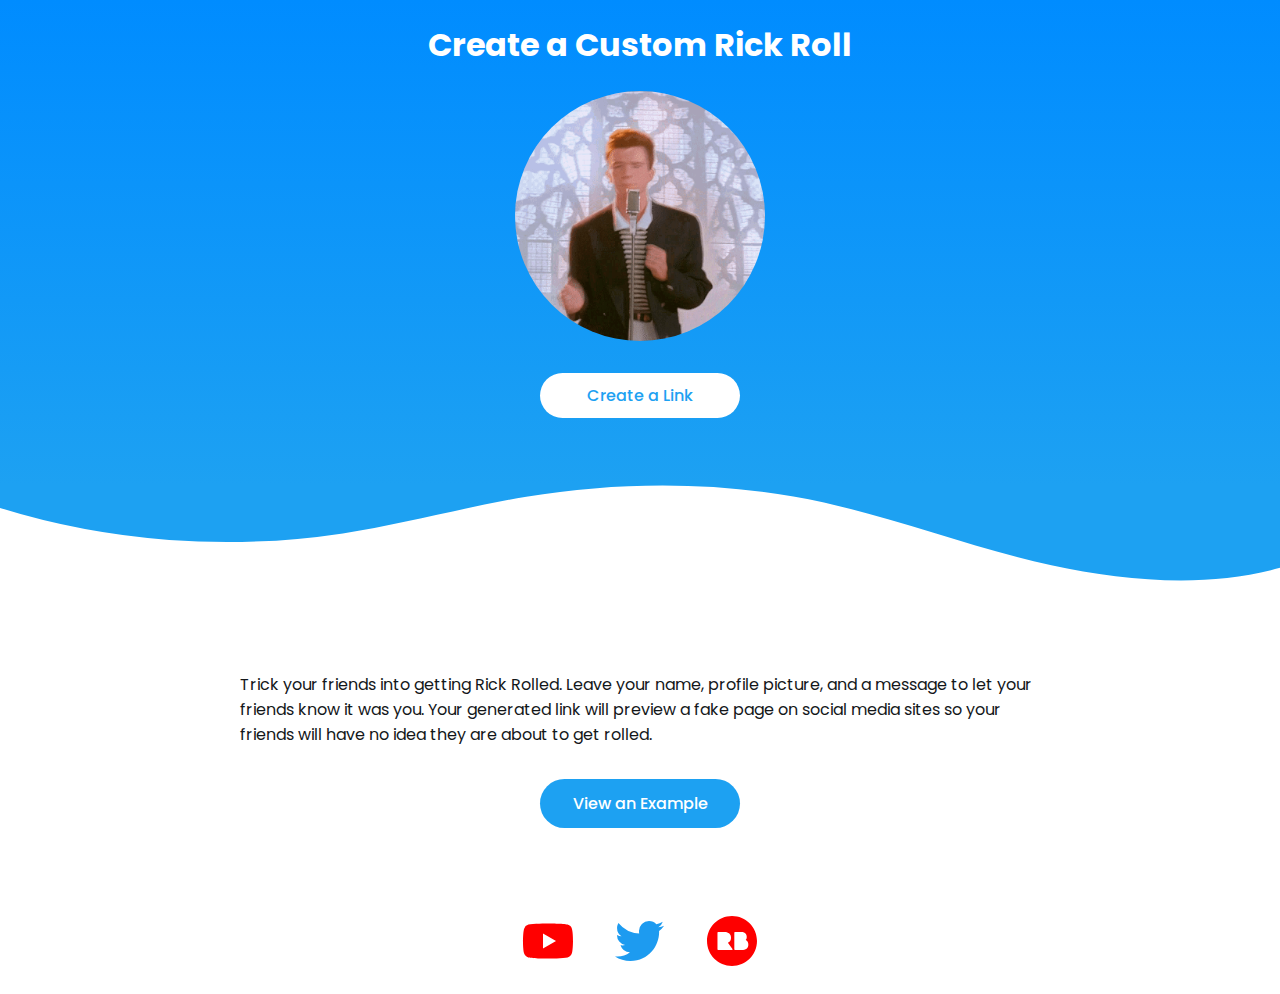
<file: index.html>
<!DOCTYPE html>
<html lang="en">
  <head>
    <meta charset="UTF-8" />
    <meta http-equiv="X-UA-Compatible" content="IE=edge" />
    <meta name="viewport" content="width=device-width, initial-scale=1.0" />
    <meta name="description" content="Trick your friends into getting Rick Rolled, while also leaving your name and profile picture so they know it was from you. Try it out it's a lot of fun." />
    <link rel="icon" href="./assets/favicon.ico" />

    <link rel="preconnect" href="https://fonts.googleapis.com" />
    <link rel="preconnect" href="https://fonts.gstatic.com" crossorigin />
    <link href="https://fonts.googleapis.com/css2?family=Poppins:wght@400;500;600;800&display=swap" rel="stylesheet" />
    <link rel="stylesheet" href="./assets/css/style.css" />
    <link rel="stylesheet" href="./assets/css/index.css" />

    <meta name="twitter:site" content="@publisher_handle" />
    <meta name="twitter:card" content="summary_large_image" />
    <meta name="twitter:title" content="Create a Custom Rick Roll" />
    <meta
      name="twitter:description"
      content="Trick your friends into getting Rick Rolled, while also leaving your name and profile picture so they know it was from you. Try it out it's a lot of fun."
    />
    <meta name="twitter:creator" content="@MemeTank10" />
    <meta name="twitter:image" content="https://my-names-not-rick.netlify.app/assets/images/TwitterSocialImage.jpg" />

    <meta property="og:title" content="Create a Custom Rick Roll" />
    <meta property="og:type" content="article" />
    <meta property="og:url" content="https://my-names-not-rick.netlify.app/" />
    <meta property="og:image" content="https://my-names-not-rick.netlify.app/assets/images/FacebookSocialImage.jpg" />
    <meta
      property="og:description"
      content="Trick your friends into getting Rick Rolled, while also leaving your name and profile picture so they know it was from you. Try it out it's a lot of fun."
    />
    <meta property="og:site_name" content="Custom Rick Roll" />
    <title>Custom Rick Roll</title>
  </head>
  <body>
    <div class="main">
      <div class="fc-col mb-1">
        <h1 class="text--center text--white">Create a Custom Rick Roll</h1>
        <img src="./assets/images/rickroll-roll.gif" alt="Rick Roll" class="image--rick mb-1" />
        <a href="/create.html" class="btn btn-secondary mt-1"> Create a Link</a>
      </div>
    </div>
    <div style="overflow: hidden">
      <svg preserveAspectRatio="none" viewBox="0 0 1200 120" xmlns="http://www.w3.org/2000/svg" style="fill: #1da1f2; width: 100%; height: 105px">
        <path
          d="M321.39 56.44c58-10.79 114.16-30.13 172-41.86 82.39-16.72 168.19-17.73 250.45-.39C823.78 31 906.67 72 985.66 92.83c70.05 18.48 146.53 26.09 214.34 3V0H0v27.35a600.21 600.21 0 00321.39 29.09z"
        />
      </svg>
    </div>
    <div class="fc-col content">
      <p>
        Trick your friends into getting Rick Rolled. Leave your name, profile picture, and a message to let your friends know it was you. Your generated link will preview a fake page on social media
        sites so your friends will have no idea they are about to get rolled.
      </p>
      <div>
        <a
          href="/CraziestMoments.html?name=5a727a72374376797c&img=https://yt3.ggpht.com/thEOik-5tRrjU1gqgjNcBzDOkrJM8dg80cQC-NUWhDiDpBxSxGqfg7ikACY2yOhFOInG9xH7Fw=s176-c-k-c0x00ffffff-no-rj&message=407e637f3770657276633767786072653774787a726437706572766337657264677879647e757e7b7e636e"
          class="btn mt-1"
          >View an Example</a
        >
      </div>
    </div>
    <div class="fc-row mt-1">
      <div class="m-1">
        <a href="https://www.youtube.com/c/MemeTank10" class="hover">
          <svg xmlns="http://www.w3.org/2000/svg" width="60" height="60" viewBox="0 0 24 24" style="fill: #ff0000">
            <path
              d="M21.593 7.203a2.506 2.506 0 0 0-1.762-1.766C18.265 5.007 12 5 12 5s-6.264-.007-7.831.404a2.56 2.56 0 0 0-1.766 1.778c-.413 1.566-.417 4.814-.417 4.814s-.004 3.264.406 4.814c.23.857.905 1.534 1.763 1.765 1.582.43 7.83.437 7.83.437s6.265.007 7.831-.403a2.515 2.515 0 0 0 1.767-1.763c.414-1.565.417-4.812.417-4.812s.02-3.265-.407-4.831zM9.996 15.005l.005-6 5.207 3.005-5.212 2.995z"
            ></path>
          </svg>
        </a>
      </div>
      <div class="m-1">
        <a href="https://twitter.com/MemeTank10" class="hover">
          <svg xmlns="http://www.w3.org/2000/svg" width="60" height="60" viewBox="0 0 24 24" style="fill: #1d9bf0">
            <path
              d="M19.633 7.997c.013.175.013.349.013.523 0 5.325-4.053 11.461-11.46 11.461-2.282 0-4.402-.661-6.186-1.809.324.037.636.05.973.05a8.07 8.07 0 0 0 5.001-1.721 4.036 4.036 0 0 1-3.767-2.793c.249.037.499.062.761.062.361 0 .724-.05 1.061-.137a4.027 4.027 0 0 1-3.23-3.953v-.05c.537.299 1.16.486 1.82.511a4.022 4.022 0 0 1-1.796-3.354c0-.748.199-1.434.548-2.032a11.457 11.457 0 0 0 8.306 4.215c-.062-.3-.1-.611-.1-.923a4.026 4.026 0 0 1 4.028-4.028c1.16 0 2.207.486 2.943 1.272a7.957 7.957 0 0 0 2.556-.973 4.02 4.02 0 0 1-1.771 2.22 8.073 8.073 0 0 0 2.319-.624 8.645 8.645 0 0 1-2.019 2.083z"
            ></path>
          </svg>
        </a>
      </div>
      <div class="m-1">
        <a href="https://www.redbubble.com/people/YodaJuan4Me/shop" class="hover">
          <svg xmlns="http://www.w3.org/2000/svg" width="60" height="60" viewBox="0 0 24 24" style="fill: #fe0000">
            <path
              d="M12.002 2.005 12 2.004c-5.52 0-9.996 4.475-9.996 9.995 0 5.521 4.477 9.998 9.996 9.998 5.521 0 9.996-4.475 9.996-9.997 0-5.52-4.475-9.995-9.994-9.995zm.162 13.53a.267.267 0 0 1-.174.066v.001H6.455a.268.268 0 0 1-.266-.268V8.646c0-.148.119-.268.266-.268h2.589c1.612 0 2.576.87 2.576 2.327 0 .969-.486 1.729-1.272 2.039l1.842 2.413a.269.269 0 0 1-.026.378zm3.695.068h-2.665a.268.268 0 0 1-.266-.269V8.646c0-.148.119-.267.266-.267h2.472c1.853 0 2.242 1.091 2.242 2.007 0 .529-.141.949-.421 1.258.681.28 1.047.913 1.047 1.827 0 1.335-1.001 2.132-2.675 2.132z"
            ></path>
          </svg>
        </a>
      </div>
    </div>
  </body>
</html>
</file>
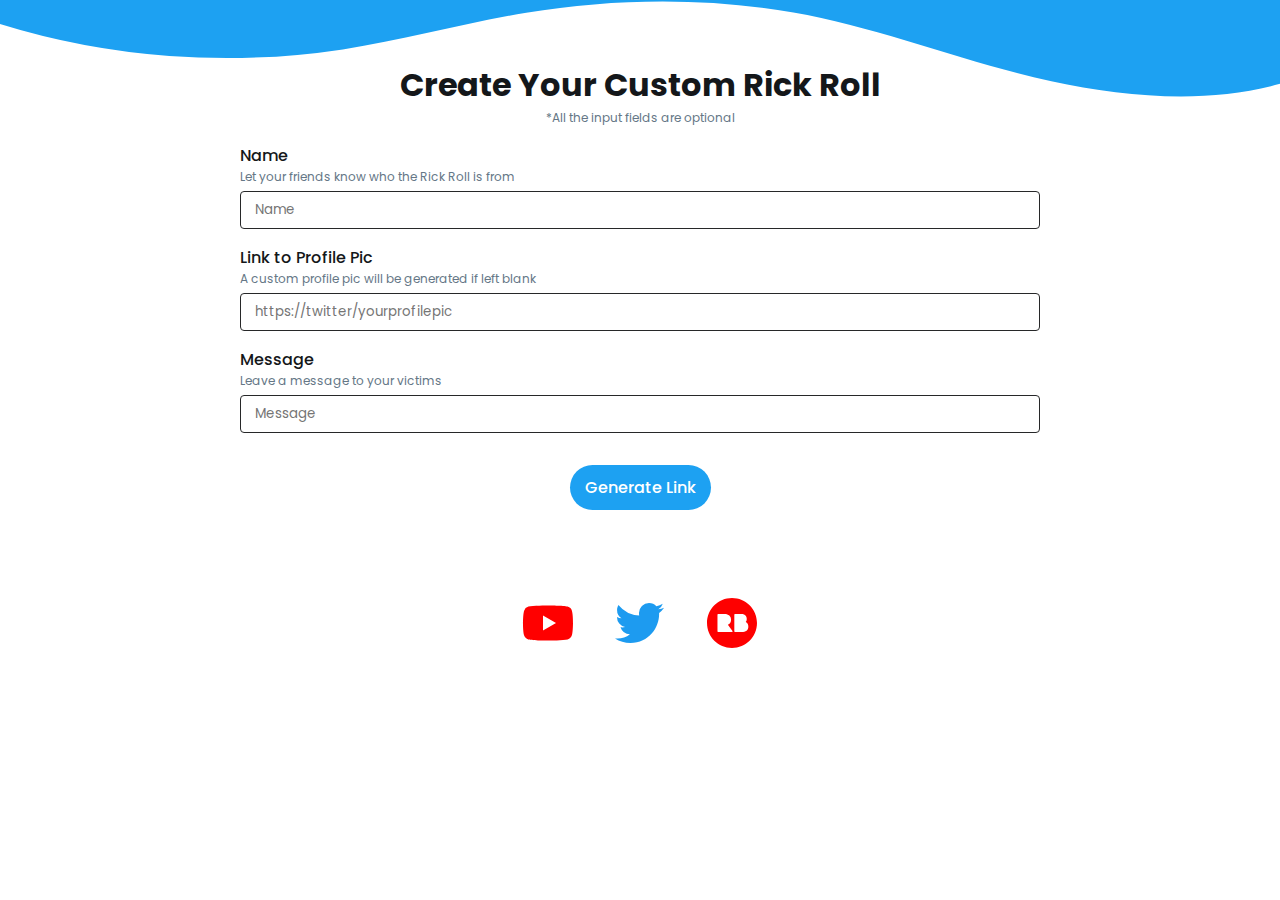
<file: create.html>
<!DOCTYPE html>
<html lang="en">
  <head>
    <meta charset="UTF-8" />
    <meta http-equiv="X-UA-Compatible" content="IE=edge" />
    <meta name="viewport" content="width=device-width, initial-scale=1.0" />
    <meta name="description" content="Trick your friends into getting Rick Rolled, while also leaving your name and profile picture so they know it was from you. Try it out it's a lot of fun." />
    <link rel="icon" href="./assets/favicon.ico" />

    <link rel="preconnect" href="https://fonts.googleapis.com" />
    <link rel="preconnect" href="https://fonts.gstatic.com" crossorigin />
    <link href="https://fonts.googleapis.com/css2?family=Poppins:wght@400;500;600;800&display=swap" rel="stylesheet" />
    <link rel="stylesheet" href="./assets/css/style.css" />
    <link rel="stylesheet" href="./assets/css/create.css" />

    <meta name="twitter:site" content="@publisher_handle" />
    <meta name="twitter:card" content="summary_large_image" />
    <meta name="twitter:title" content="Create a Custom Rick Roll" />
    <meta
      name="twitter:description"
      content="Trick your friends into getting Rick Rolled, while also leaving your name and profile picture so they know it was from you. Try it out it's a lot of fun."
    />
    <meta name="twitter:creator" content="@MemeTank10" />
    <meta name="twitter:image" content="https://my-names-not-rick.netlify.app/assets/images/TwitterSocialImage.jpg" />

    <meta property="og:title" content="Create a Custom Rick Roll" />
    <meta property="og:type" content="article" />
    <meta property="og:url" content="https://my-names-not-rick.netlify.app/" />
    <meta property="og:image" content="https://my-names-not-rick.netlify.app/assets/images/FacebookSocialImage.jpg" />
    <meta
      property="og:description"
      content="Trick your friends into getting Rick Rolled, while also leaving your name and profile picture so they know it was from you. Try it out it's a lot of fun."
    />
    <meta property="og:site_name" content="Create a Custom Rick Roll" />
    <title>Create a Rick Roll</title>
  </head>
  <body>
    <div style="overflow: hidden; position: absolute; width: 100%">
      <svg preserveAspectRatio="none" viewBox="0 0 1200 120" xmlns="http://www.w3.org/2000/svg" style="fill: #1da1f2; width: 100%; height: 105px">
        <path
          d="M321.39 56.44c58-10.79 114.16-30.13 172-41.86 82.39-16.72 168.19-17.73 250.45-.39C823.78 31 906.67 72 985.66 92.83c70.05 18.48 146.53 26.09 214.34 3V0H0v27.35a600.21 600.21 0 00321.39 29.09z"
        />
      </svg>
    </div>
    <div class="content">
      <div class="fc-col mb-1">
        <h1 class="mb-0 text--center">Create Your Custom Rick Roll</h1>
        <p class="muted">*All the input fields are optional</p>
      </div>
      <label for="name">Name</label>
      <p class="muted">Let your friends know who the Rick Roll is from</p>
      <input type="text" placeholder="Name" class="input" name="name" id="name" />
      <label for="picture">Link to Profile Pic</label>
      <p class="muted">A custom profile pic will be generated if left blank</p>
      <input type="text" placeholder="https://twitter/yourprofilepic" class="input" name="picture" id="picture" />
      <label for="message">Message</label>
      <p class="muted">Leave a message to your victims</p>
      <input type="text" placeholder="Message" class="input" name="message" id="message" />
      <div class="fc-row pt-1">
        <button class="btn-primary generate">Generate Link</button>
      </div>
      <div class="copy-cont fc-row mt-1 mb-1">
        <div class="svg-cont copy" title="copy link">
          <svg xmlns="http://www.w3.org/2000/svg" width="24" height="24" class="svg">
            <path
              d="M20 2H10c-1.103 0-2 .897-2 2v4H4c-1.103 0-2 .897-2 2v10c0 1.103.897 2 2 2h10c1.103 0 2-.897 2-2v-4h4c1.103 0 2-.897 2-2V4c0-1.103-.897-2-2-2zM4 20V10h10l.002 10H4zm16-6h-4v-4c0-1.103-.897-2-2-2h-4V4h10v10z"
            ></path>
          </svg>
        </div>
        <a href="" class="text--primary text--underline url"></a>
      </div>
      <div class="fc-row">
        <div class="copy-toast fc-row">
          Copied
          <svg xmlns="http://www.w3.org/2000/svg" width="18" height="18" viewBox="0 0 24 24" style="fill: #84c685">
            <path d="m10 15.586-3.293-3.293-1.414 1.414L10 18.414l9.707-9.707-1.414-1.414z"></path>
          </svg>
        </div>
      </div>
    </div>
    <div class="fc-row mt-1 pt-1">
      <div class="m-1">
        <a href="https://www.youtube.com/c/MemeTank10" class="hover">
          <svg xmlns="http://www.w3.org/2000/svg" width="60" height="60" viewBox="0 0 24 24" style="fill: #ff0000">
            <path
              d="M21.593 7.203a2.506 2.506 0 0 0-1.762-1.766C18.265 5.007 12 5 12 5s-6.264-.007-7.831.404a2.56 2.56 0 0 0-1.766 1.778c-.413 1.566-.417 4.814-.417 4.814s-.004 3.264.406 4.814c.23.857.905 1.534 1.763 1.765 1.582.43 7.83.437 7.83.437s6.265.007 7.831-.403a2.515 2.515 0 0 0 1.767-1.763c.414-1.565.417-4.812.417-4.812s.02-3.265-.407-4.831zM9.996 15.005l.005-6 5.207 3.005-5.212 2.995z"
            ></path>
          </svg>
        </a>
      </div>
      <div class="m-1">
        <a href="https://twitter.com/MemeTank10" class="hover">
          <svg xmlns="http://www.w3.org/2000/svg" width="60" height="60" viewBox="0 0 24 24" style="fill: #1d9bf0">
            <path
              d="M19.633 7.997c.013.175.013.349.013.523 0 5.325-4.053 11.461-11.46 11.461-2.282 0-4.402-.661-6.186-1.809.324.037.636.05.973.05a8.07 8.07 0 0 0 5.001-1.721 4.036 4.036 0 0 1-3.767-2.793c.249.037.499.062.761.062.361 0 .724-.05 1.061-.137a4.027 4.027 0 0 1-3.23-3.953v-.05c.537.299 1.16.486 1.82.511a4.022 4.022 0 0 1-1.796-3.354c0-.748.199-1.434.548-2.032a11.457 11.457 0 0 0 8.306 4.215c-.062-.3-.1-.611-.1-.923a4.026 4.026 0 0 1 4.028-4.028c1.16 0 2.207.486 2.943 1.272a7.957 7.957 0 0 0 2.556-.973 4.02 4.02 0 0 1-1.771 2.22 8.073 8.073 0 0 0 2.319-.624 8.645 8.645 0 0 1-2.019 2.083z"
            ></path>
          </svg>
        </a>
      </div>
      <div class="m-1">
        <a href="https://www.redbubble.com/people/YodaJuan4Me/shop" class="hover">
          <svg xmlns="http://www.w3.org/2000/svg" width="60" height="60" viewBox="0 0 24 24" style="fill: #fe0000">
            <path
              d="M12.002 2.005 12 2.004c-5.52 0-9.996 4.475-9.996 9.995 0 5.521 4.477 9.998 9.996 9.998 5.521 0 9.996-4.475 9.996-9.997 0-5.52-4.475-9.995-9.994-9.995zm.162 13.53a.267.267 0 0 1-.174.066v.001H6.455a.268.268 0 0 1-.266-.268V8.646c0-.148.119-.268.266-.268h2.589c1.612 0 2.576.87 2.576 2.327 0 .969-.486 1.729-1.272 2.039l1.842 2.413a.269.269 0 0 1-.026.378zm3.695.068h-2.665a.268.268 0 0 1-.266-.269V8.646c0-.148.119-.267.266-.267h2.472c1.853 0 2.242 1.091 2.242 2.007 0 .529-.141.949-.421 1.258.681.28 1.047.913 1.047 1.827 0 1.335-1.001 2.132-2.675 2.132z"
            ></path>
          </svg>
        </a>
      </div>
    </div>
  </body>
  <script src="./assets/scripts/encrypt.js"></script>
  <script>
    (function () {
      var generate = document.querySelector('.generate');
      var messageInput = document.querySelector('#message');
      messageInput.addEventListener('keyup', function (e) {
        if (e.keycode === 13 || e.key === 'Enter') {
          generateLink();
        }
      });
      generate.addEventListener('click', generateLink);

      function generateLink() {
        var name = document.getElementById('name');
        var picture = document.getElementById('picture');
        var message = document.getElementById('message');
        var url = 'https://my-names-not-rick.netlify.app/craziestmoments?name=' + encrypt(name.value) + '&img=' + picture.value + '&message=' + encrypt(message.value);
        var htmlURL = document.querySelector('.url');
        htmlURL.innerHTML = encodeURI(url);
        htmlURL.setAttribute('href', encodeURI(url));
        var copyCont = document.querySelector('.copy-cont');
        copyCont.style.display = 'flex';
      }

      var copyButton = document.querySelector('.copy');

      copyButton.addEventListener('click', function () {
        var url = document.querySelector('.url');
        var href = url.getAttribute('href');
        navigator.clipboard.writeText(href);
        var toast = document.querySelector('.copy-toast');
        toast.style.opacity = '1';
        setTimeout(() => {
          toast.style.opacity = '0';
        }, 2000);
      });
    })();
  </script>
</html>
</file>
<file: assets/css/style.css>
:root {
  --primary: #1da1f2;
  --primaryhover: #008cff;
  --black: #14171a;
  --gray: #657786;
  --lightgray: #aab8c2;
  --exlightgray: #e1e8ed;
  --light: #f5f8fa;
  --white: #ffffff;
  --redbg: #fdf3f6;
  --red: #cc2952;
  --green: #00ba7c;
}

* {
  box-sizing: border-box;
  position: relative;
  color: var(--black);
  font-family: 'Poppins', sans-serif;
}

a {
  text-decoration: none;
}

body {
  margin: 0;
  font-family: var(--font-family);
  -webkit-font-smoothing: antialiased;
  -moz-osx-font-smoothing: grayscale;
  overflow-x: hidden;
  max-width: 100vw;
}

.hover:hover {
  cursor: pointer;
}

label {
  font-weight: 500;
}
.input {
  display: block;
  height: calc(2.25rem + 2px);
  padding: 0.45rem 0.9rem;
  font-weight: 400;
  color: black;
  line-height: 1.5;
  background-color: white;
  border: 1px solid #272829;
  border-radius: 0.25rem;
  margin-bottom: 1rem;
  -moz-appearance: none;
  -webkit-appearance: none;
  appearance: none;
  width: 100%;
  margin-top: 5px;
}

select:focus,
textarea:focus,
input:focus {
  outline: none !important;
  border: 1px solid var(--primary);
  box-shadow: 0px 0px 0px 2px hsla(214, 92%, 29%, 0.2);
}

.btn {
  text-align: center;
  display: inline-block;
  position: relative;
  text-decoration: none;
  color: var(--white);
  background-color: var(--primary);
  padding: 12px 0px;
  width: 200px;
  border-radius: 9999px;
  overflow: hidden;
  font-weight: 500;
  transition: all 0.2s linear 0s !important;
  border: none;
  cursor: pointer;
  outline: none;
  font-size: 16px;
}

.btn:before {
  content: url('../images/arrow-white.svg');
  position: absolute;
  top: 3px;
  right: -30px;
  width: 30px;
  height: 100%;
  border-radius: 0px 6px 6px 0px;
  transition: all 0.2s linear 0s;
  display: flex;
  justify-content: center;
  align-items: center;
}

.btn:hover {
  text-indent: -30px;
}
.btn:hover:before {
  right: 0;
  text-indent: -30px;
}

.btn-secondary {
  color: var(--primary);
  background-color: white;
}
.btn-secondary:before {
  content: url('../images/arrow.svg');
}

.btn-primary,
.btn-secondary {
  border: none;
  color: #fff;
  background-color: var(--primary);
  padding: 10px 15px;
  border-radius: 9999px;
  border: none;
  cursor: pointer;
  outline: none;
  background-position: center;
  transition: background 0.8s;
  font-weight: 500;
  font-size: 16px;
}

.btn-primary:hover {
  background: var(--primaryhover) radial-gradient(circle, transparent 1%, var(--primaryhover) 1%) center/15000%;
}

.btn-primary:active {
  background-color: #44caff;
  background-size: 100%;
  transition: background 0s;
}

.btn-secondary {
  background-color: var(--white);
  color: var(--primary);
}

.btn-secondary:hover {
  background: var(--light) radial-gradient(circle, transparent 1%, var(--light) 1%) center/15000%;
}

.btn-secondary:active {
  background-color: #ffc3c3;
  background-size: 100%;
  transition: background 0s;
}

/* basic alignment classes */
.fc-row {
  display: flex;
  justify-content: center;
  align-items: center;
  flex-wrap: wrap;
}

.fs-row {
  display: flex;
  justify-content: flex-start;
  align-items: flex-start;
  flex-wrap: wrap;
}

.fc-col {
  display: flex;
  justify-content: center;
  align-items: center;
  flex-direction: column;
  flex-wrap: wrap;
}

.f-no-wrap {
  flex-wrap: nowrap;
}

/* text decoration and colors */
.text--center {
  text-align: center;
}

.text--no-underline {
  text-decoration: none;
}

.text--underline {
  text-decoration: underline;
}

.muted {
  color: var(--gray);
  fill: var(--gray);
  margin: 0;
  font-size: 12px;
}
.text--muted {
  color: var(--gray);
  fill: var(--gray);
}

.text--text-color {
  color: var(--black);
  fill: var(--black);
}

.text--primary {
  color: var(--primary);
  fill: var(--primary);
}

.text--error {
  color: var(--red);
  fill: var(--red);
}

.text--white {
  color: var(--white);
  fill: var(--white);
}

/* margin & padding */
.m-1 {
  margin: 1rem;
}

.m-0 {
  margin: 0;
}

.mt-0 {
  margin-top: 0;
}

.mb-0 {
  margin-bottom: 0;
}

.ml-0 {
  margin-left: 0;
}

.mr-0 {
  margin-right: 0;
}

.mt-1 {
  margin-top: 1rem;
}

.mb-1 {
  margin-bottom: 1rem;
}

.ml-1 {
  margin-left: 1rem;
}

.mr-1 {
  margin-right: 1rem;
}

.p-1 {
  padding: 1rem;
}

.p-0 {
  padding: 0;
}

.pt-0 {
  padding-top: 0;
}

.pb-0 {
  padding-bottom: 0;
}

.pl-0 {
  padding-left: 0;
}

.pr-0 {
  padding-right: 0;
}

.pt-1 {
  padding-top: 1rem;
}

.pb-1 {
  padding-bottom: 1rem;
}

.pl-1 {
  padding-left: 1rem;
}

.pr-1 {
  padding-right: 1rem;
}

.svg-cont,
.svg-cont-white {
  padding: 15px;
  border-radius: 50%;
  display: flex;
  justify-content: center;
  align-items: center;
  transition: 0.3s;
}

.svg-cont:hover {
  background-color: #1da0f213;
  cursor: pointer;
}

.svg-cont-white:hover {
  background-color: rgba(255, 255, 255, 0.7);
}

.svg-cont:hover > svg,
.svg-cont-white:hover > svg {
  fill: var(--primary) !important;
}
</file>
<file: assets/css/index.css>
.main {
  background-color: var(--primary);
  background: linear-gradient(var(--primaryhover), var(--primary));
  padding-bottom: 50px;
}
.image--rick {
  height: 250px;
  border-radius: 50%;
}
.content {
  width: 70%;
  max-width: 800px;
  min-width: 250px;
  margin: 60px auto;
}
</file>
<file: assets/css/create.css>
.content {
  width: 70%;
  max-width: 800px;
  min-width: 300px;
  margin: auto;
  padding-top: 40px;
}
.copy-cont {
  display: none;
}

.url {
  word-break: break-all;
}
.copy-toast {
  color: #84c685;
  background-color: #e7f4e7;
  padding: 5px 10px;
  border-radius: 10px;
  text-align: center;
  opacity: 0;
  transition: 0.3s;
}
</file>
